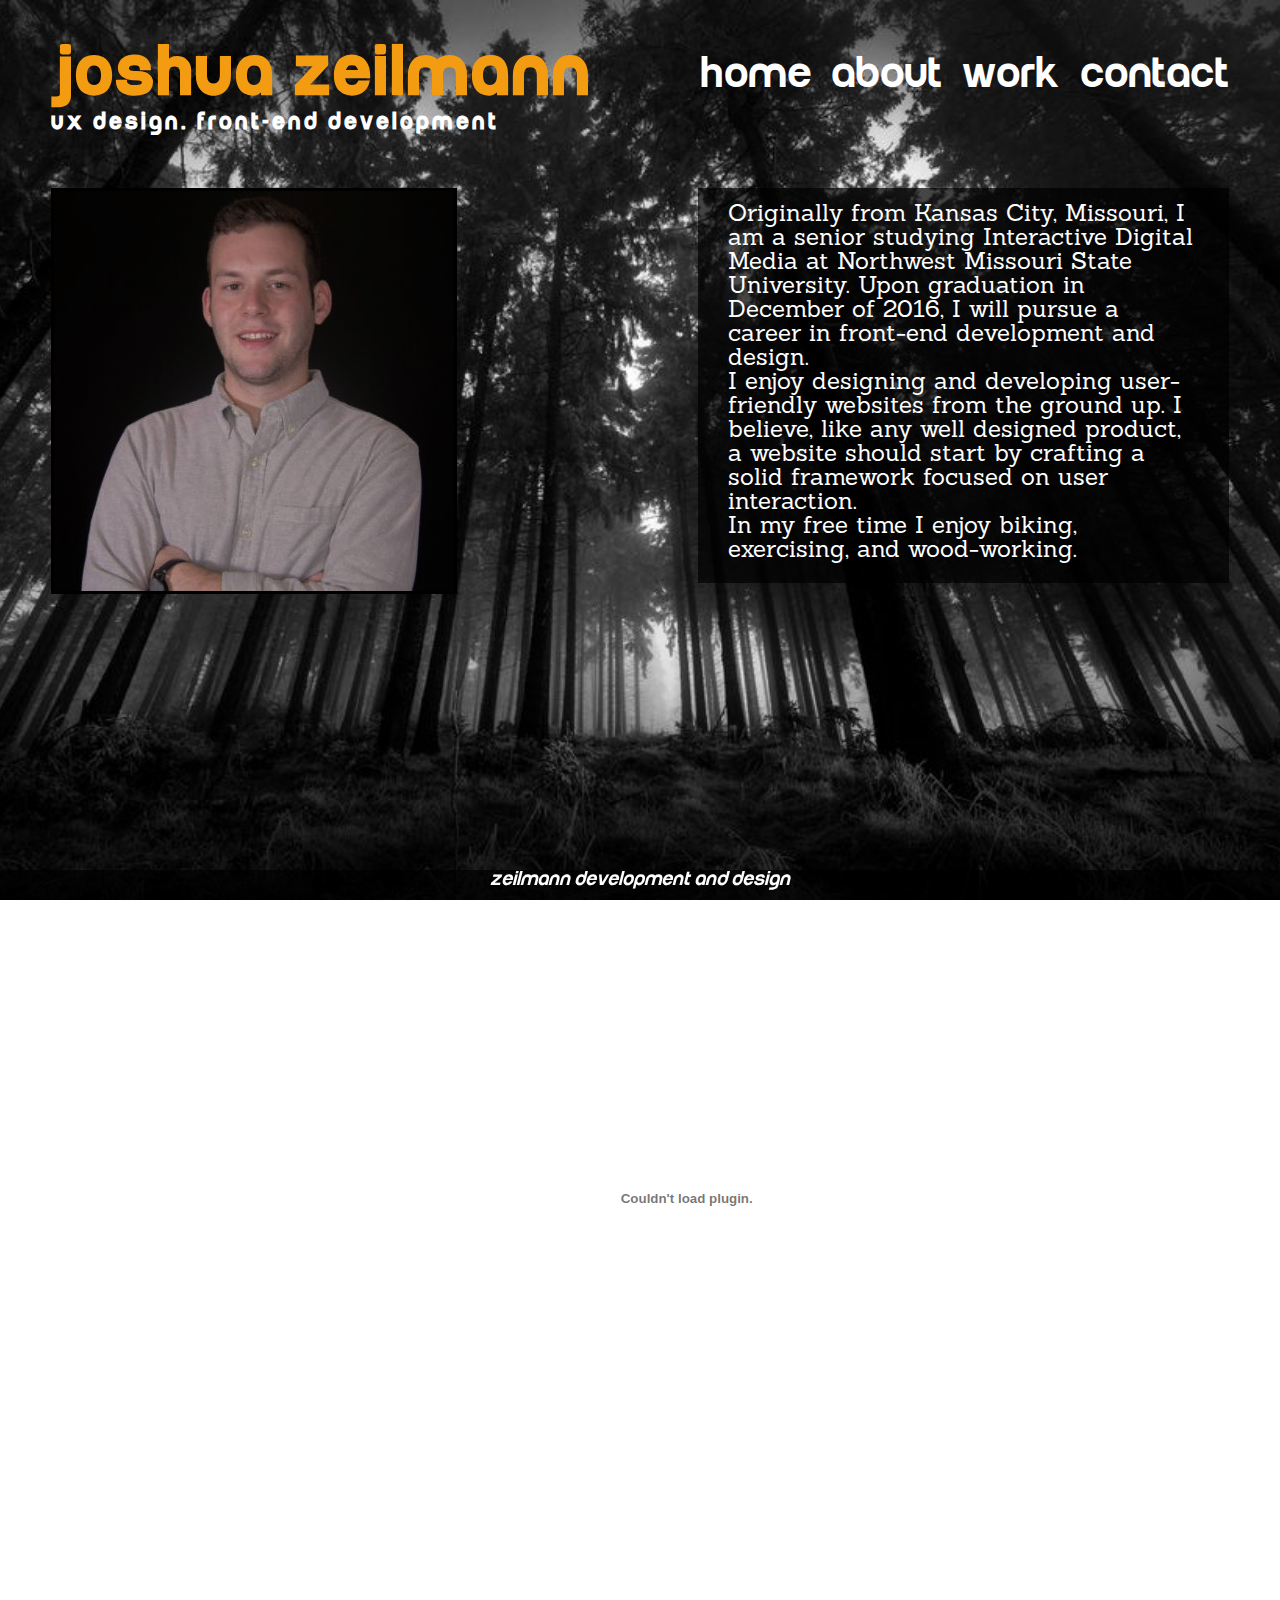
<file: about.html>
<!doctype html>
<html>

<head>
<meta charset="utf-8">
<script src="https://code.jquery.com/jquery-1.10.2.js"></script>

<title>About</title>
<link rel="stylesheet" type="text/css" href="index.css">

<link rel="shortcut icon" href="favicon.ico">
<link rel="icon" type="image/gif" href="animated_favicon1.gif">
<meta name=viewport content='width=700'>
</head>

<body>
<div class="top">

<header class="headerBox">
	<h1 class="mainHeader">Joshua Zeilmann</h1>
	<h2 class="subHeader"> ux design. front-end development</h2>
</header>

    <nav class="navDiv">
    	<ul class= "mainNav">
        	<li class="navItem"><a href="index.html">Home</a></li>
            <li class="navItem"><a href="about.html">About</a></li>
            <li class="navItem"><a href="projects.html">Work</a></li>
            <li class="navItem"><a href="contact.html">Contact</a></li>
       </ul>
     </nav>
</div>
     
<div class="middle">
        <img id="profile" src="profilePic.jpg" alt="Joshua Zeilmann" style="width:400px">
		<aside class="hometextA">
			<p class="intro"> Originally from Kansas City, Missouri, I am a senior studying Interactive Digital Media at Northwest Missouri State University. Upon graduation in December of 2016, I will pursue a career in front-end development and design.</p> <p class="intro">I enjoy designing and developing user-friendly websites from the ground up. I believe, like any well designed product, a website should start by crafting a solid framework focused on user interaction. </p> <p class="intro">In my free time I enjoy biking, exercising, and wood-working.<br>
			</p>
			
			
		</aside>
		
		
				

</div>
<div class="middle">
	
	<div id ="resume">
	<embed src="resume1.pdf" width="800" height= "1050" >
	</div>
	
	<script>
	$(document).ready(function(){
	
	//Check to see if the window is top if not then display button
	$(window).scroll(function(){
		if ($(this).scrollTop() > 100) {
			$('.scrollToTop').fadeIn();
		} else {
			$('.scrollToTop').fadeOut();
		}
	});
	
	//Click event to scroll to top
	$('.scrollToTop').click(function(){
		$('html, body').animate({scrollTop : 0},800);
		return false; 
	});
	
	});
	</script>
</div>	
	
	<a href="#" class="scrollToTop"></a>
	<footer class="footer">
		<address>Zeilmann Development and Design</address>
	</footer>
	
</body>
</html>
</file>
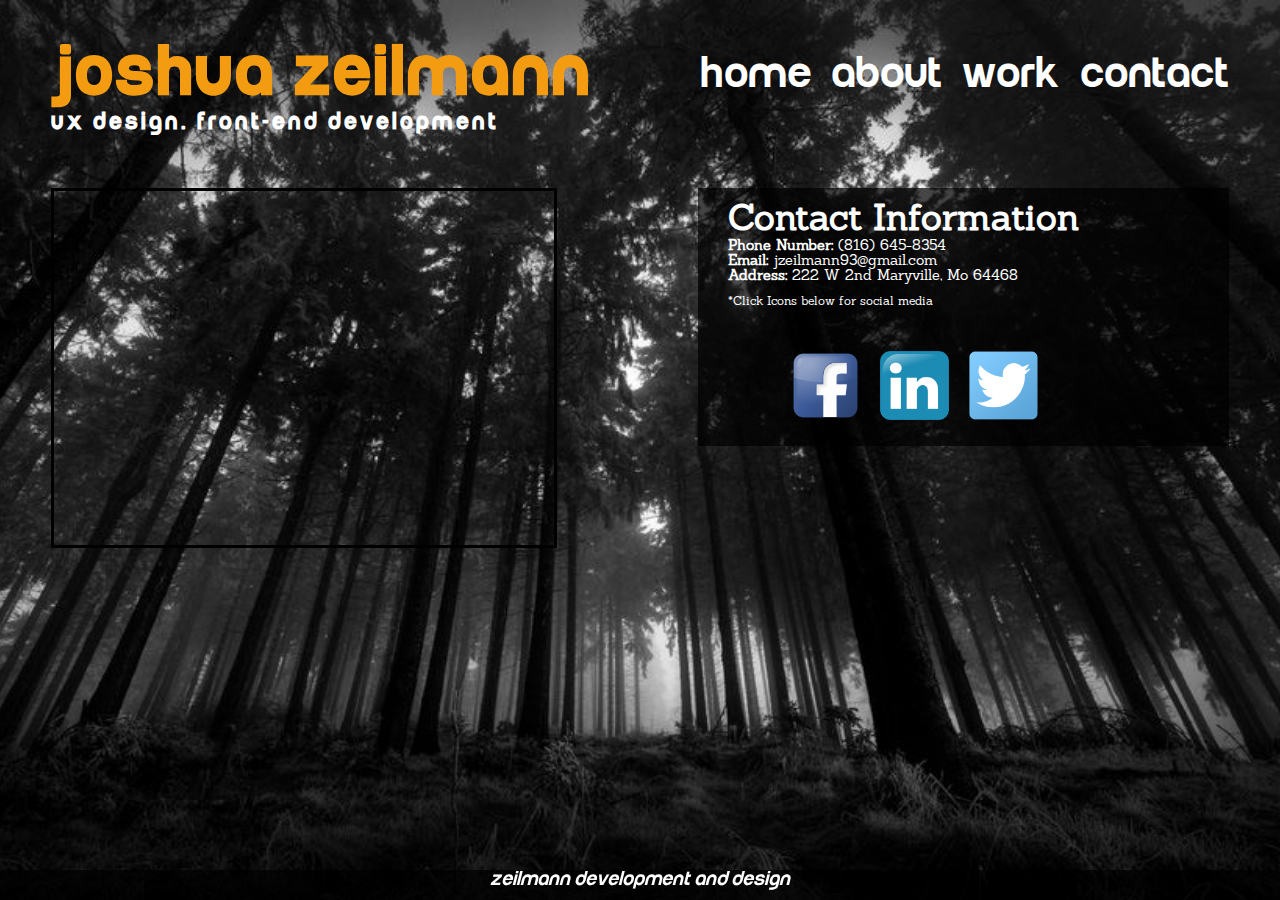
<file: contact.html>
<!doctype html>
<html>

<head>
<meta charset="utf-8">
<title>Contact</title>
<link rel="stylesheet" type="text/css" href="index.css">

<link rel="shortcut icon" href="favicon.ico">
<link rel="icon" type="image/gif" href="animated_favicon1.gif">
<meta name=viewport content='width=700'>
</head>

<body>
<div class="top">
<header class="headerBox">
	<h1 class="mainHeader">Joshua Zeilmann</h1>
	<h2 class="subHeader"> ux design. front-end development</h2>
</header>

    <nav class="navDiv">
    	<ul class= "mainNav">
        	<li class="navItem"><a href="index.html">Home</a></li>
            <li class="navItem"><a href="about.html">About</a></li>
            <li class="navItem"><a href="projects.html">Work</a></li>
            <li class="navItem"><a href="contact.html">Contact</a></li>
       </ul>
     </nav>
</div>
<div class="middle">
		<article class="hometextA">
			<h2>Contact Information</h2>
			
			<p class="cInfo"><strong>Phone Number:</strong> (816) 645-8354</p>
			<p class="cInfo"><strong>Email:</strong> jzeilmann93@gmail.com</p>
			<p class="cInfo"><strong>Address:</strong> 222 W 2nd Maryville, Mo 64468</p>
			<p><br></p>
			<p>*Click Icons below for social media </p>
			 
			<ul class="icon">
				<a href="https://www.facebook.com/joshua.zeilmann" target="_blank"><li class="main"><img class="socialicon"src="fb.ico" alt="facebook" style="width:75px;"></li></a>
				<a href="https://www.linkedin.com/in/joshua-zeilmann-66196baa?trk=hp-identity-name" target="_blank"><li class="main"><img class="socialicon" src="linkdin.png" alt="linkdin" style="width:75px;"></li></a>
				<a href="https://twitter.com/jzmane93" target="_blank"><li class="main"><img class="socialicon" src="twitter.png" alt="twitter" style="width:75px;"></li></a>
			</ul>
			
		</article>
		
		<aside id="gmap">
			<iframe src="https://www.google.com/maps/embed?pb=!1m18!1m12!1m3!1d3040.85253014057!2d-94.86725645025693!3d40.345617792722!2m3!1f0!2f0!3f0!3m2!1i1024!2i768!4f13.1!3m3!1m2!1s0x87eac516df851dbd%3A0x3b1e656de7ad0068!2s715+E+1st+St%2C+Maryville%2C+MO+64468!5e0!3m2!1sen!2sus!4v1452786847610" width="500" height="350" frameborder="0" style="border:0" allowfullscreen></iframe>
		</aside>	 
		
		
		
</div>
	
		<footer class="footer">
		<address>Zeilmann Development and Design</address>
		</footer>
			
</body>
</html>
</file>
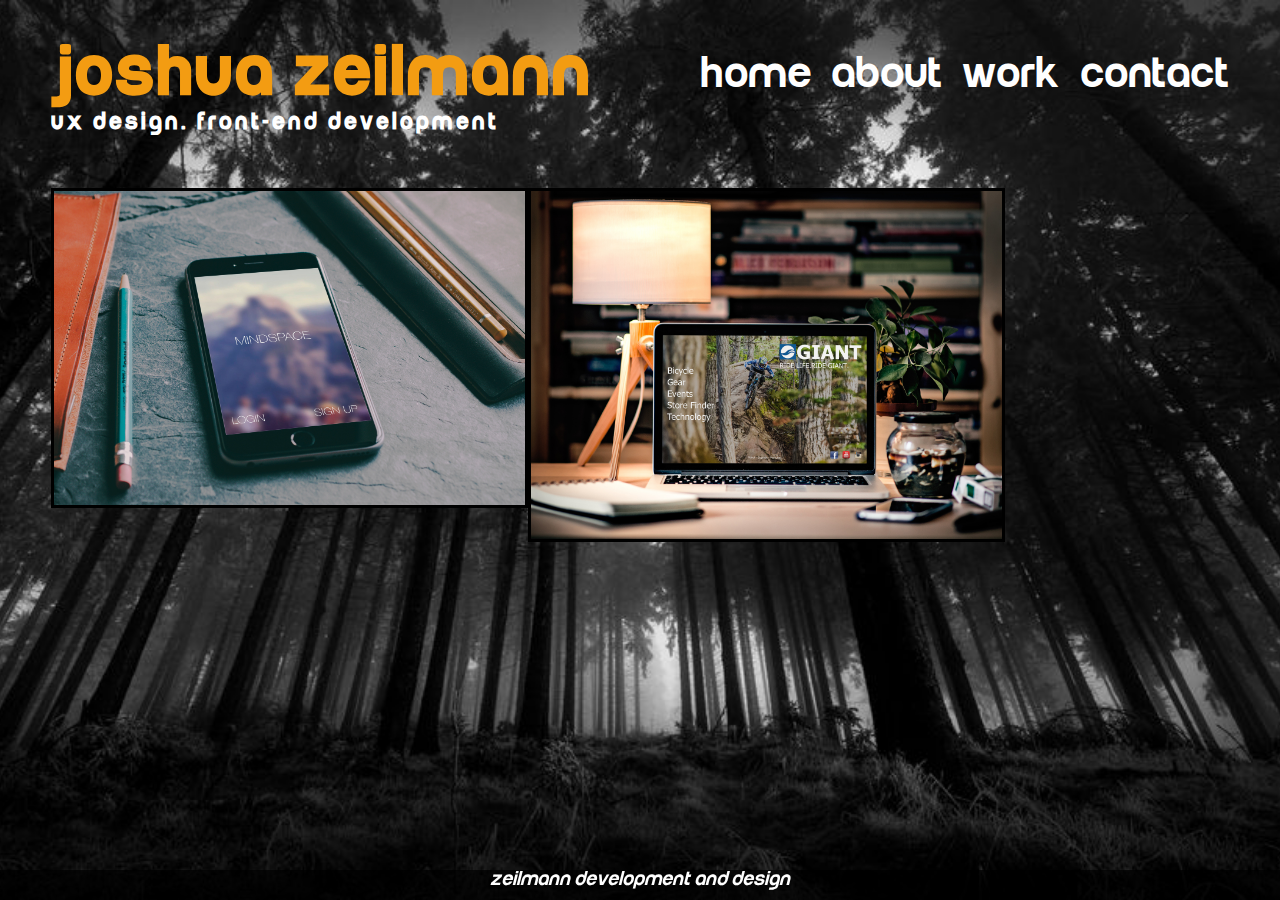
<file: testpage.html>
<!doctype html>
<html>
 
<head>
<meta charset="utf-8">
<title>Home</title>
<link rel="stylesheet" type="text/css" href="index.css">

 <script type="text/javascript">
		"
</script>

<link rel="shortcut icon" href="favicon.ico">
<link rel="icon" type="image/gif" href="animated_favicon1.gif">
<meta name=viewport content='width=700'>

</head>

<body>
<div class="top">
<header class="headerBox">
	<h1 class="mainHeader">Joshua Zeilmann</h1>
	<h2 class="subHeader"> ux design. front-end development</h2>
</header>

    <nav class="navDiv">
    	<ul class= "mainNav">
        	<li class="navItem"><a href="index.html">Home</a></li>
            <li class="navItem"><a href="about.html">About</a></li>
            <li class="navItem"><a href="projects.html">Work</a></li>
            <li class="navItem"><a href="contact.html">Contact</a></li>
       </ul>
     </nav>
</div>

     
<div class="middle">
<img class="PortIcons" src="homepageMockup.jpg"  alt="Mindspace Mockup" >
<img class="PortIcons" src="GiantLaptopMockup.jpg"  alt="Mindspace Mockup" >
		
</div>


	
	
	
	<footer class="footer">
		<address>Zeilmann Development and Design</address>
	</footer>
	
</body>
</html>
</file>
<file: index.css>
@charset "utf-8";
/* Remove padding and margin */ 
*  { 
    margin: 0; 
    padding: 0; 
    border: 0; 
}
/* HTML & Body */

html { 
  background: url(background.jpg) no-repeat center center fixed; 
  -webkit-background-size: cover;
  -moz-background-size: cover;
  -o-background-size: cover;
  background-size: cover;
  font-size: 16px;
  color: white;
  font-family:run;
  height: auto;
  margin: 3.3% 4%;
}

/* Div Boxes */
.top {
	overflow: hidden;
	margin-bottom: 2.5%;
}
.middle {
	overflow: hidden;
	margin-bottom: 3%;
	
}
/* Header  Styles */

.headerBox {
    float: left;
    display:block;
    overflow: hidden;
	margin-bottom: 2%;
	

    
}
.mainHeader {
	font-size: 4.5em;
	color: #f39c12;
	margin: 0px;
	letter-spacing: 3px;
	
	
}

.subHeader {
	font-size: 1.5em;
	letter-spacing: 3px;
	margin: 0px;
}
/* Navigation */
.navDiv {
	float:right;
	display: inline-block;
	margin-top: 0px;
	overflow: hidden;
	padding: 0px;
	padding-top:1%;
	
	
}
.navItem {
	list-style-type: none;
	display: inline-block;
	float: left;
	padding-right: 20px;
	font-size: 2.9em;
	margin-left:0;
	margin-top: 0px;
	
}
.navItem:last-child{
	padding-right: 0px
	
}


.mainNav {
	padding: 0;
	margin-top: 0px;
	float: right;
	font-family: run ;
}
/* Navigation Link Styles */

a {
	color: white;
	text-decoration:none;}

a:hover {
	color:#f39c12;
}
	
/* Homepage text */

.hometext {
	color:white;
	font-size: .75em;
	font-family: sanchez;
	margin-left: 30px;
	width: 40%;
	float: left;
	background-color: rgba(0,0,0,0.7);
	padding-left: 45px;
	padding-right: 40px;
	padding-bottom: 130px;
	display: inline-block;
}

.hometextA {
	color:white;
	font-size: .75em;
	font-family: sanchez;
	margin-left: 30px;
	width: 40%;
	float: right;
	background-color: rgba(0,0,0,0.7);
	padding: 15px 30px 20px;
	display: inline-block;
}

#hometextB {
	color:white;
	font-size: .75em;
	font-family: sanchez;
	width: 40%;
	float: left;
	background-color: rgba(0,0,0,0.7);
	padding-left: 45px;
	padding-right: 40px;
	padding-bottom: 0px;
}


aside#hello {
	display: inline-block;
	float: left;
	width: 45%;
	margin-left: 8%;
	margin-right: auto;
	margin-top: 0px;
	padding-top: 0px;
	background-color: rgba(0,0,0,0.7);
	padding-left: 45px;
	padding-right: 45px;
	padding-bottom: 20px;
	font-family: sanchez;
	
}
h2{ 
	font-size: 3em;
	margin-top:  0px;
	color: "white";
}
.intro {
	font-size: 2em;
}



/* Custom Font faces */
@font-face {
	font-family: sanchez;
	src: url(Sanchezregular.otf);
}
@font-face {
	font-family: run;
	src: url(run.ttf);
       
}
@font-face {
	font-family: sig;
	src: url(Signerica_Medium.ttf);
       
}



/* Footer */

.footer {
   position:fixed;
   left:0px;
   bottom:0px;
   height:30px;
   width:100%;
   background:rgba(0,0,0,0.7);
   text-align:center;
   font-size: 1.3em;
   }
/* Image Styles */
img {
	border: 3px solid black;
	max-width: 100%;
}

/* Contact Page: Google Map Widget */
#gmap {
	float: left;
	display: inline-block;
	border: 3px solid black;
}



#name {
	font-family: sig;
	font-size: 1.6em;
}

/*Contact Page: Social Media Icons */
.socialicon {
	border: none;
	margin-right: 10px;
}

.icon {
	margin-left: 60px;
	float: left;
	margin-top: 40px;
	outline: none;
	display: inline;
}
.main {
	display: inline;
	
}

/* Contact Info */

.cInfo {
	color:white;
	font-size: 1.2em;
	font-family: sanchez;
}

#video {
	display: inline-block;
	float: left;
	padding: 20px;
	border: 1px solid black;
	background-color: rgba(0,0,0,0.7);
}

object {
	height: auto;
}

#seopaper {
	display: inline-block;
	float: left;
	width: 100%
}

.pdf {
	float: left
}

#pdf1 {
	display:block;
	float:left;
}

#resume {
	margin: auto;
    width: 60%;
    padding: 10px;
	margin-top: 30px;
}

/* Scroll to top jquery */
.scrollToTop{
	width:128px; 
	height:190px;
	padding:10px; 
	text-align:center; 
	background: whiteSmoke;
	font-weight: bold;
	color: #444;
	text-decoration: none;
	position:fixed;
	bottom:10px;
	right:5px;
	display:none;
	background: url("aa.png") no-repeat ;
}
.scrollToTop:hover{
	text-decoration:none;
}

.PortIcons {
	width: 40%;
	display: inline-block;
	float: left;
	margin-right: 7s%;
}
</file>
